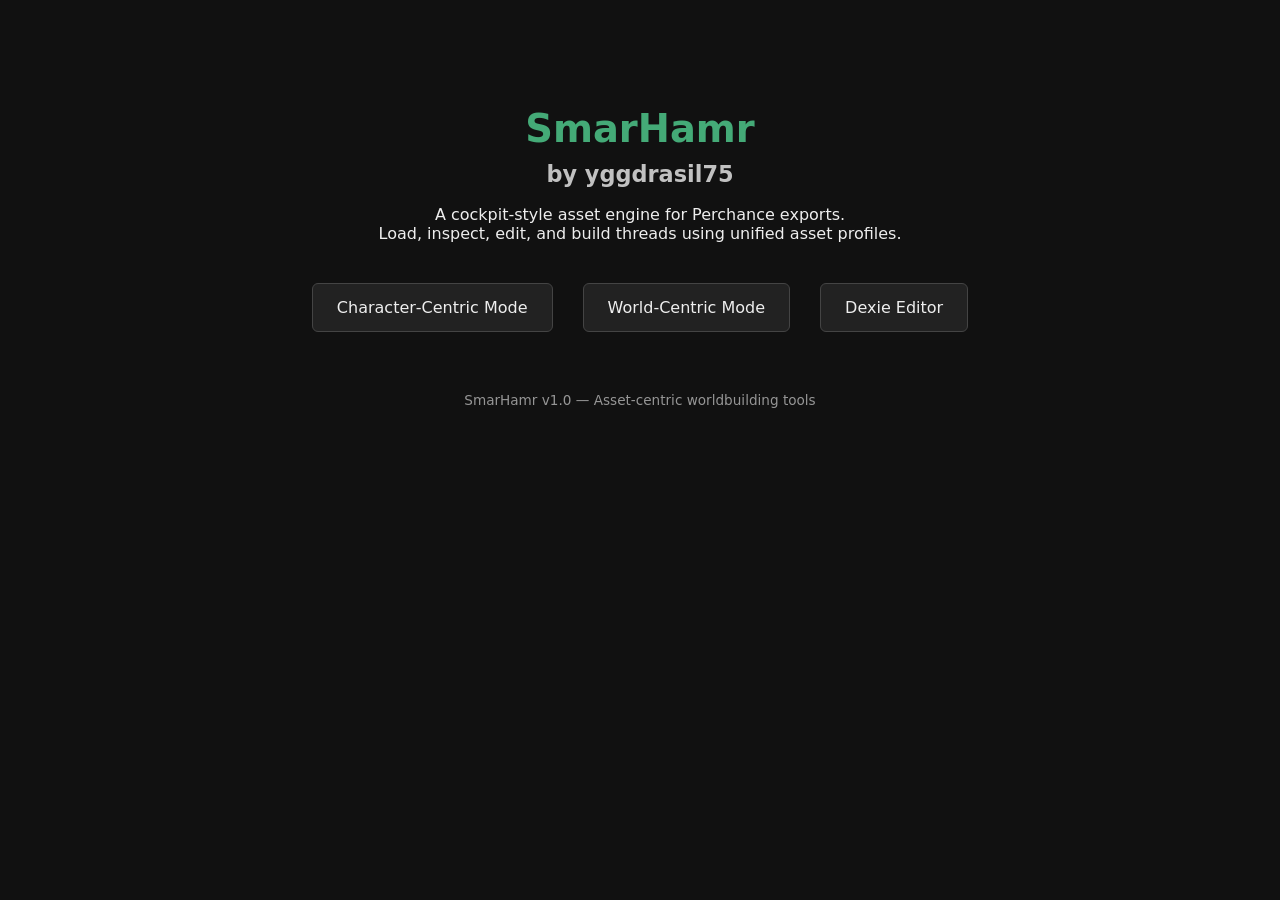
<file: index.html>
<!DOCTYPE html>
<html lang="en">
<head>
<meta charset="UTF-8">
<title>SmarHamr — Landing</title>
<link rel="stylesheet" href="ui.css">

<style>
    /* Landing page overrides */
    body {
        background: #111;
        color: #eee;
        font-family: system-ui, sans-serif;
        margin: 0;
        padding: 0;
    }

    .landing-container {
        max-width: 900px;
        margin: 60px auto;
        padding: 20px;
        text-align: center;
    }

    h1 {
        font-size: 2.4rem;
        margin-bottom: 10px;
        color: #4a7;
    }

    h2 {
        font-size: 1.4rem;
        margin-top: 0;
        opacity: 0.8;
    }

    .mode-buttons {
        margin-top: 40px;
        display: flex;
        justify-content: center;
        gap: 30px;
    }

    .mode-buttons a {
        background: #222;
        border: 1px solid #444;
        padding: 14px 24px;
        border-radius: 6px;
        color: #eee;
        text-decoration: none;
        font-size: 1rem;
        transition: background 0.2s ease;
    }

    .mode-buttons a:hover {
        background: #333;
    }

    .footer {
        margin-top: 60px;
        opacity: 0.6;
        font-size: 0.85rem;
    }
</style>
</head>

<body>

<div class="landing-container">

    <h1>SmarHamr</h1>
    <h2>by yggdrasil75</h2>

    <p>
        A cockpit‑style asset engine for Perchance exports.<br>
        Load, inspect, edit, and build threads using unified asset profiles.
    </p>

    <div class="mode-buttons">
        <a href="cc-mode.html">Character‑Centric Mode</a>
        <a href="wc-mode.html">World‑Centric Mode</a>
        <a href="dexie-editor.html">Dexie Editor</a>
    </div>

    <div class="footer">
        SmarHamr v1.0 — Asset‑centric worldbuilding tools
    </div>

</div>

</body>
</html>
</file>
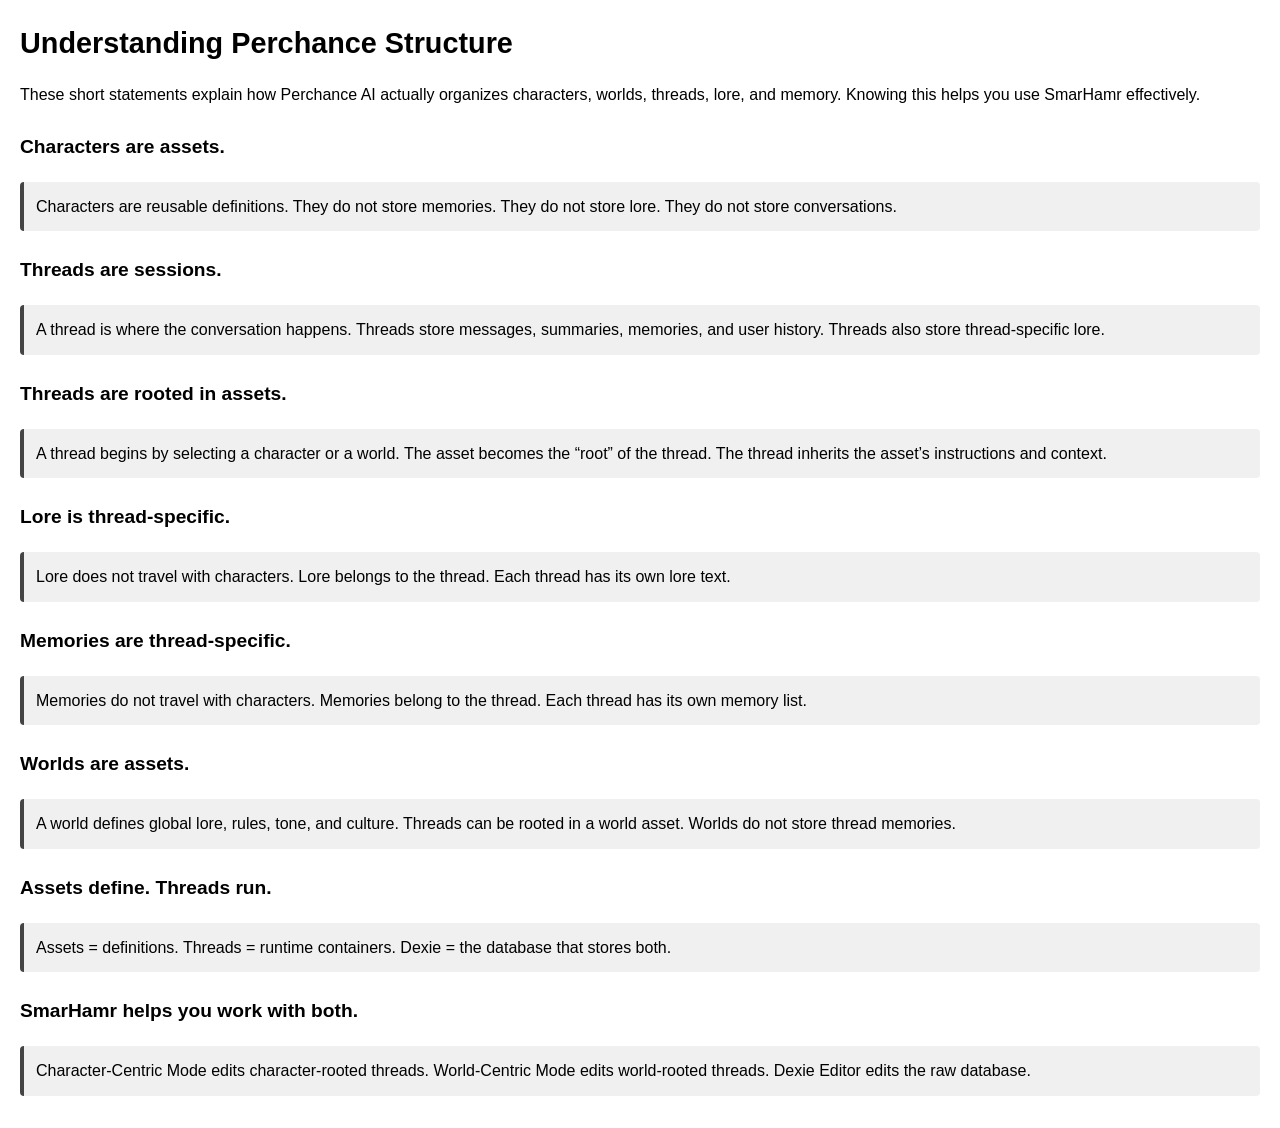
<file: faq.html>
<!DOCTYPE html>
<html lang="en">
<head>
<meta charset="UTF-8">
<title>SmarHamr FAQ</title>

<style>
    body {
        margin: 0;
        padding: 20px;
        font-family: Arial, sans-serif;
        background: #fff;
        line-height: 1.6;
    }

    h1 {
        margin-top: 0;
        font-size: 1.8rem;
        margin-bottom: 1rem;
    }

    h3 {
        margin-top: 1.5rem;
        font-size: 1.2rem;
    }

    .fact {
        background: #f0f0f0;
        padding: 12px;
        border-left: 4px solid #444;
        margin-bottom: 12px;
        border-radius: 4px;
    }
</style>
</head>

<body>

<h1>Understanding Perchance Structure</h1>
<p>
    These short statements explain how Perchance AI actually organizes characters,
    worlds, threads, lore, and memory. Knowing this helps you use SmarHamr effectively.
</p>

<h3>Characters are assets.</h3>
<div class="fact">
    Characters are reusable definitions.  
    They do not store memories.  
    They do not store lore.  
    They do not store conversations.
</div>

<h3>Threads are sessions.</h3>
<div class="fact">
    A thread is where the conversation happens.  
    Threads store messages, summaries, memories, and user history.  
    Threads also store thread‑specific lore.
</div>

<h3>Threads are rooted in assets.</h3>
<div class="fact">
    A thread begins by selecting a character or a world.  
    The asset becomes the “root” of the thread.  
    The thread inherits the asset’s instructions and context.
</div>

<h3>Lore is thread‑specific.</h3>
<div class="fact">
    Lore does not travel with characters.  
    Lore belongs to the thread.  
    Each thread has its own lore text.
</div>

<h3>Memories are thread‑specific.</h3>
<div class="fact">
    Memories do not travel with characters.  
    Memories belong to the thread.  
    Each thread has its own memory list.
</div>

<h3>Worlds are assets.</h3>
<div class="fact">
    A world defines global lore, rules, tone, and culture.  
    Threads can be rooted in a world asset.  
    Worlds do not store thread memories.
</div>

<h3>Assets define. Threads run.</h3>
<div class="fact">
    Assets = definitions.  
    Threads = runtime containers.  
    Dexie = the database that stores both.
</div>

<h3>SmarHamr helps you work with both.</h3>
<div class="fact">
    Character‑Centric Mode edits character‑rooted threads.  
    World‑Centric Mode edits world‑rooted threads.  
    Dexie Editor edits the raw database.
</div>

</body>
</html>
</file>
<file: ui.css>
/* ============================================================
   GLOBAL
   ============================================================ */

body {
    margin: 0;
    font-family: system-ui, sans-serif;
    background: #111;
    color: #eee;
}

/* ============================================================
   TOP BAR
   ============================================================ */

#topbar {
    height: 40px;
    background: #222;
    color: #eee;
    display: flex;
    align-items: center;
    justify-content: space-between;
    padding: 0 20px;
    border-bottom: 1px solid #444;
}

#currentFileName {
    font-size: 0.85rem;
    opacity: 0.9;
}

#modeButtons {
    display: flex;
    gap: 20px;
}

.modeBtn {
    background: #333;
    color: #eee;
    border: 1px solid #555;
    padding: 6px 14px;
    border-radius: 4px;
    cursor: pointer;
}

.modeBtn.active {
    background: #4a7;
    color: #111;
    border-color: #6c9;
}

#branding {
    font-size: 0.85rem;
    opacity: 0.8;
}

/* ============================================================
   MAIN LAYOUT
   ============================================================ */

.app-root {
    display: flex;
    height: calc(100vh - 40px);
}

/* Resizable left nav */
.left-nav {
    width: 240px;
    min-width: 180px;
    max-width: 480px;
    resize: horizontal;
    overflow: auto;
    background: #181818;
    border-right: 1px solid #333;
    padding: 10px;
    box-sizing: border-box;
}

.workspace {
    flex: 1;
    padding: 10px;
    box-sizing: border-box;
    overflow-y: auto;
}

/* ============================================================
   PANELS
   ============================================================ */

.panel {
    background: #1e1e1e;
    border: 1px solid #333;
    border-radius: 4px;
    padding: 10px;
    margin-bottom: 10px;
}

.panel h3 {
    margin-top: 0;
    font-size: 0.95rem;
}

/* ============================================================
   INPUTS
   ============================================================ */

input[type="file"] {
    width: 100%;
    margin-bottom: 6px;
}

button {
    background: #333;
    color: #eee;
    border: 1px solid #555;
    padding: 6px 10px;
    border-radius: 4px;
    cursor: pointer;
    font-size: 0.85rem;
}

button:hover {
    background: #3a3a3a;
}

.asset-list button {
    display: block;
    width: 100%;
    text-align: left;
    margin-bottom: 4px;
}

textarea {
    width: 100%;
    min-height: 80px;
    background: #111;
    color: #eee;
    border: 1px solid #444;
    border-radius: 4px;
    padding: 6px;
    box-sizing: border-box;
    font-family: monospace;
    font-size: 0.85rem;
}
</file>
